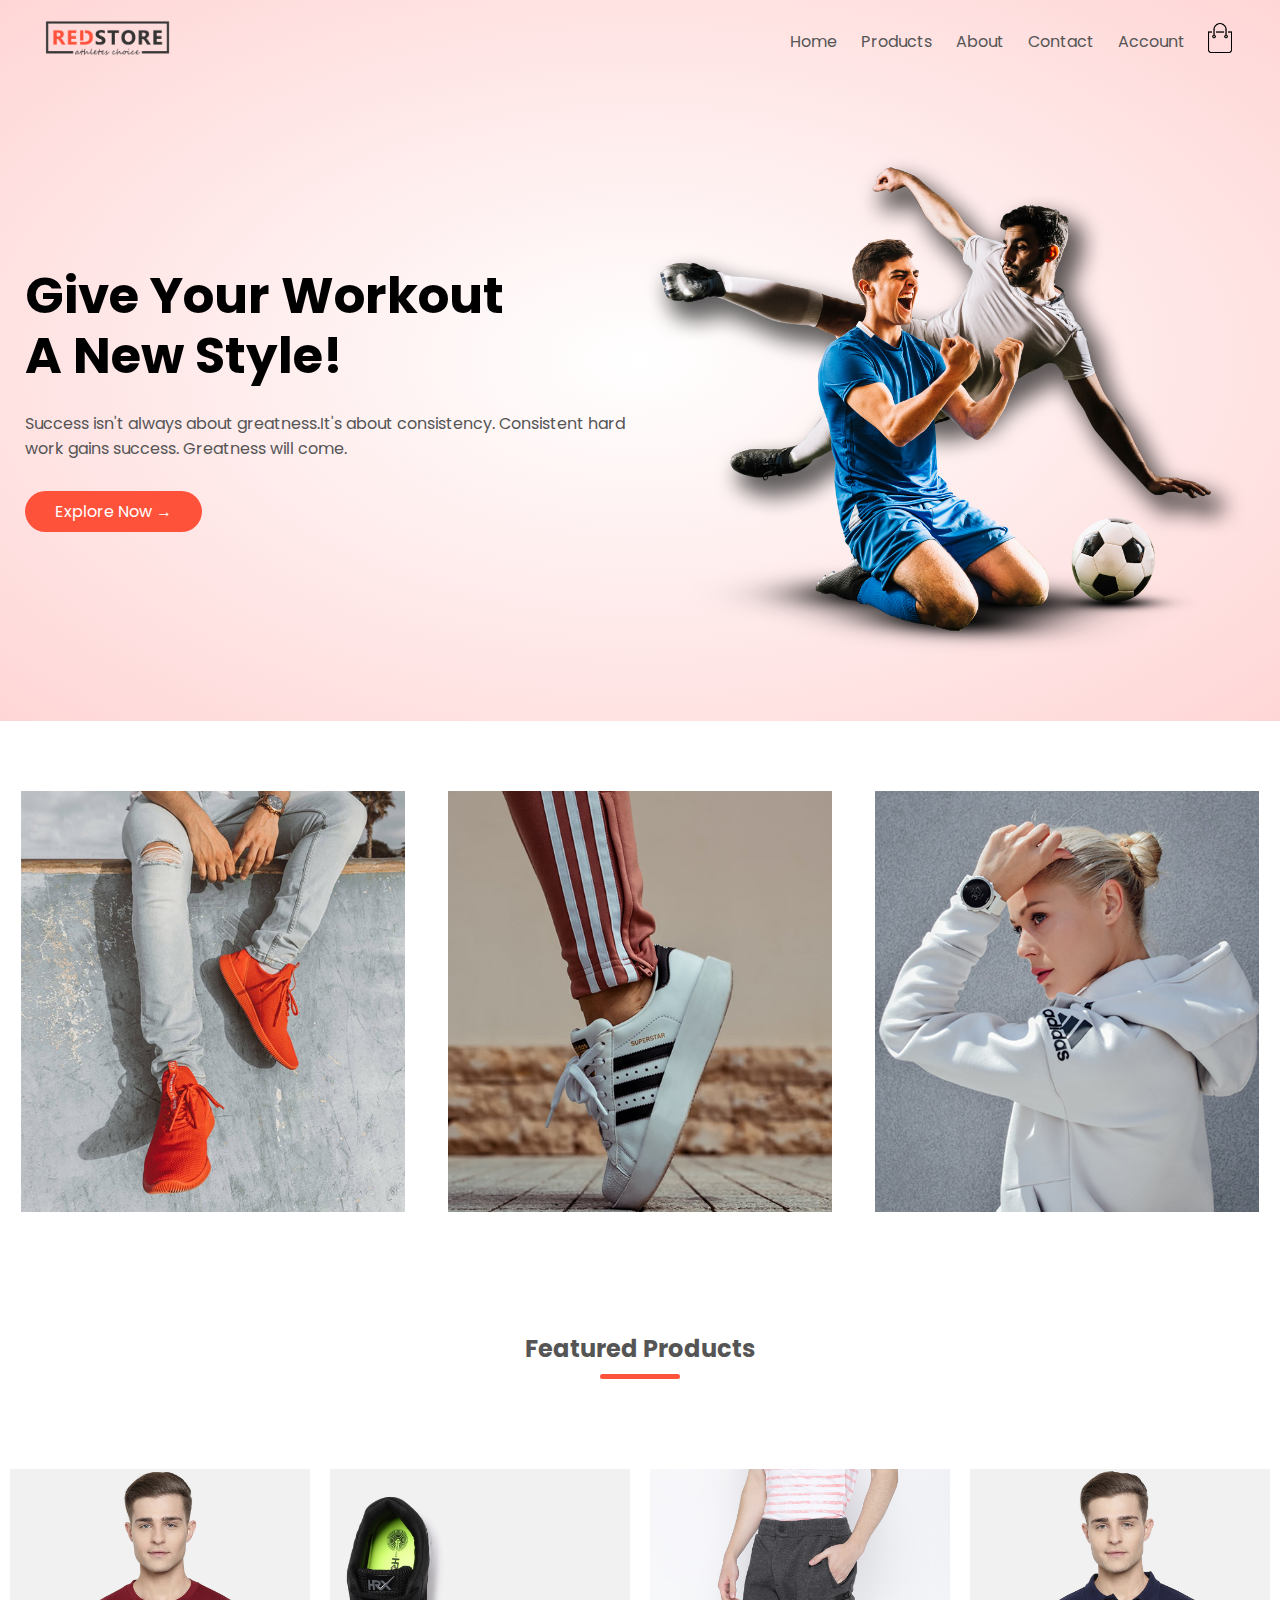
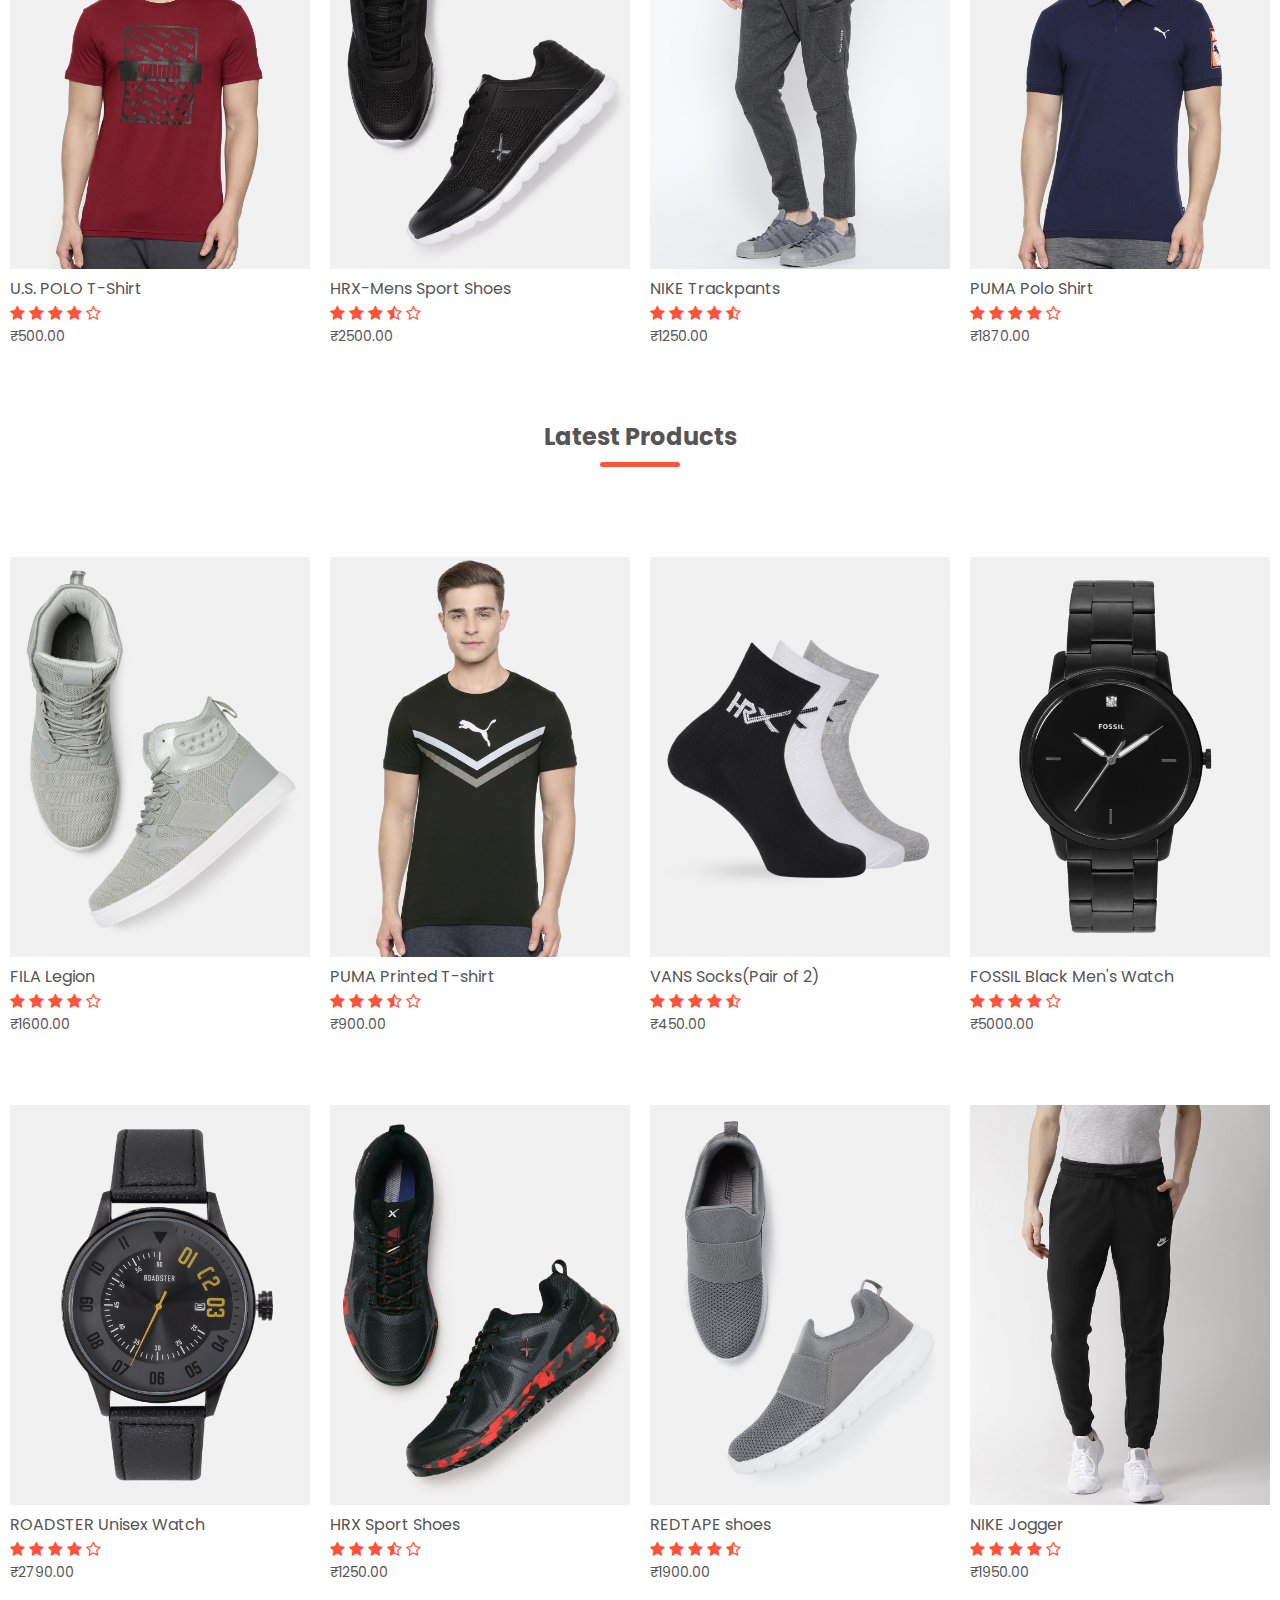
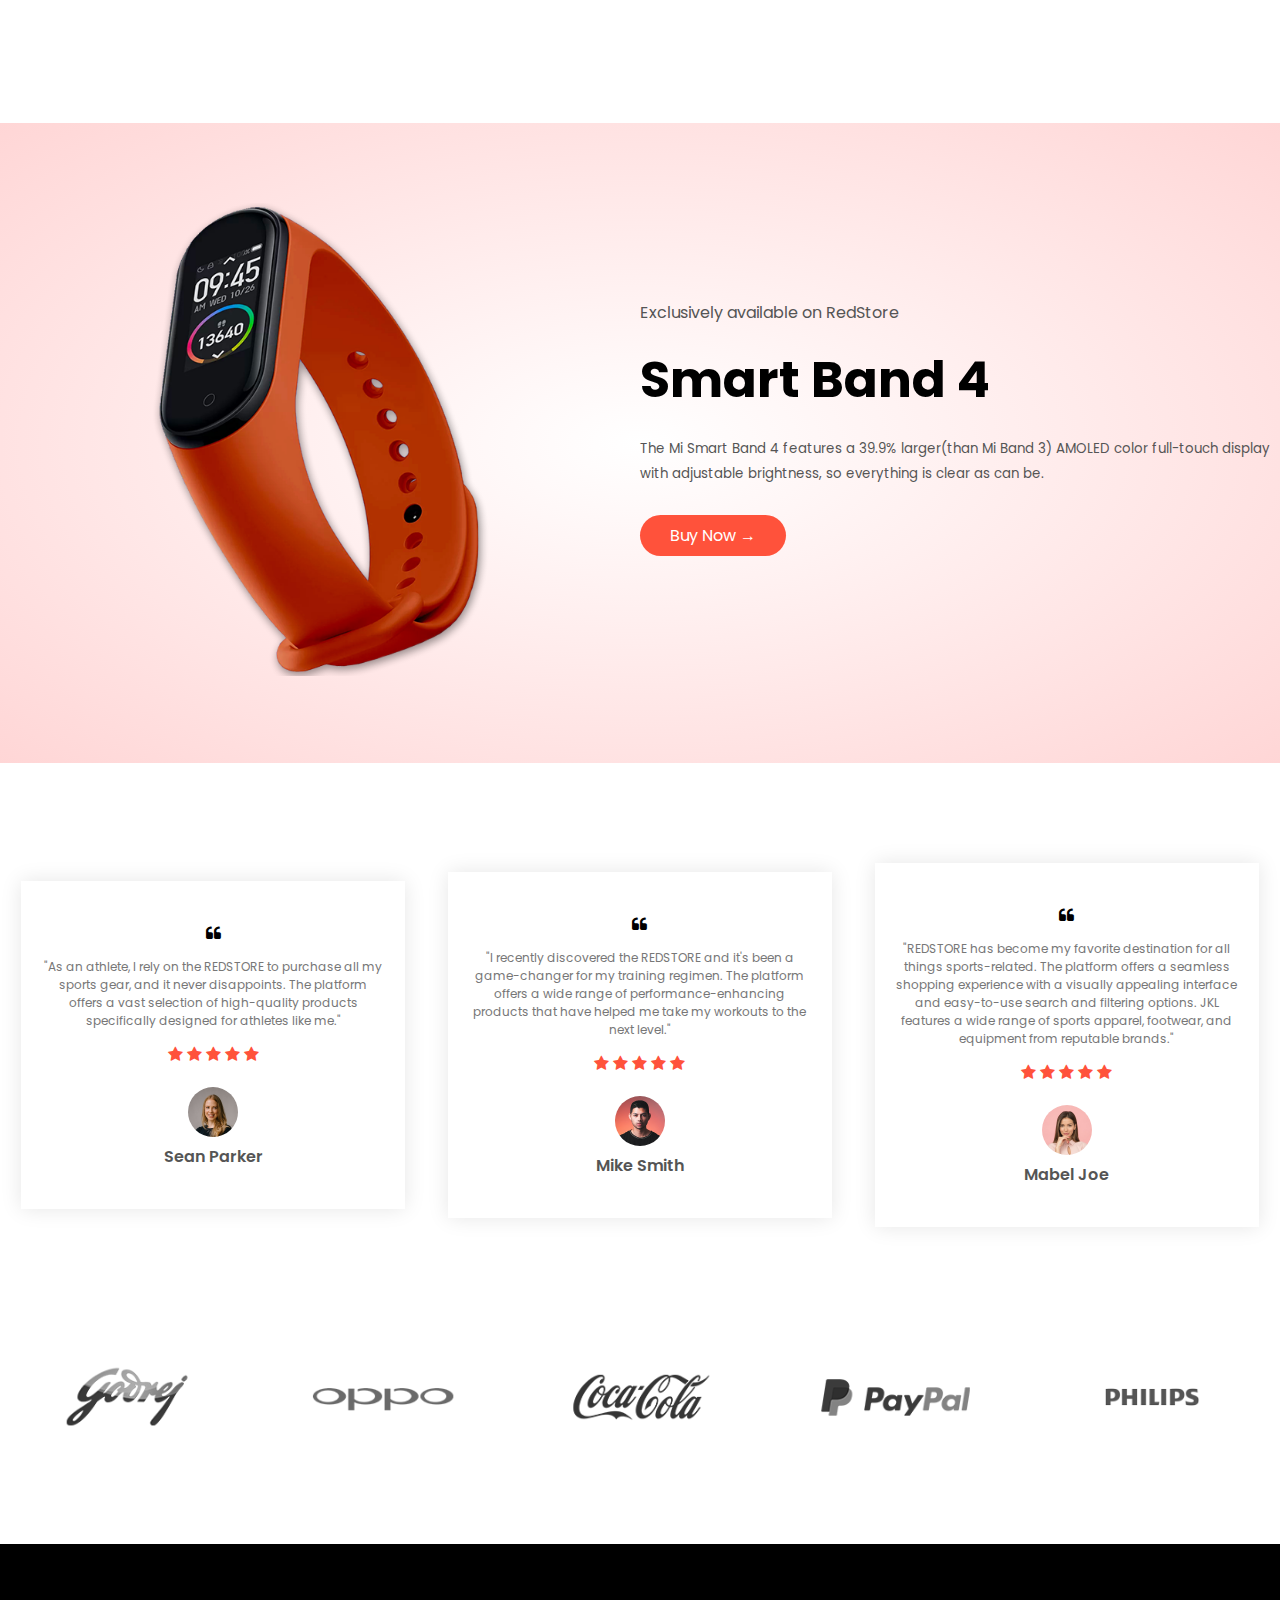
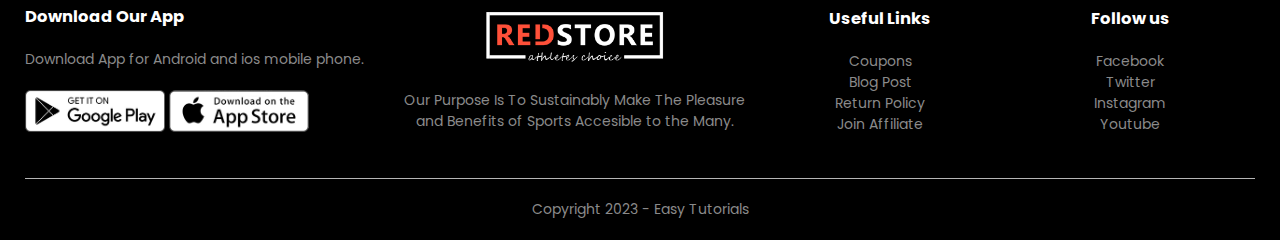
<file: Redstore/index.html>
<!DOCTYPE html>
<html lang="en">
<head>
    <meta charset="UTF-8">
    <meta name="viewport" content="width=device-width, initial-scale=1.0">
    <title>RedStore | Ecommerce Website Design</title>
    <link rel="stylesheet" href="styles.css">
    <link href="https://fonts.googleapis.com/css2?family=Poppins:wght@300;400;500;600;700&display=swap" rel="stylesheet">
    <link rel="stylesheet" href="https://stackpath.bootstrapcdn.com/font-awesome/4.7.0/css/font-awesome.min.css">
</head>
<body>
<div class="header">
    <div class="container">
        <div class="navbar">
            <div class="logo">
                <a href="index.html"><img src="images/logo.png" width="125px"></a>
            </div>
            <nav>
                <ul id="MenuItems">
                    <li><a href="index.html">Home</a></li>
                    <li><a href="products.html">Products</a></li>
                    <li><a href="">About</a></li>
                    <li><a href="">Contact</a></li>
                    <li><a href="account.html">Account</a></li>
                </ul>
            </nav>
            <a href="cart.html"><img src="images/cart.png" width="30px" height="30px"></a>
            <img src="images/menu.png" class="menu-icon" onclick="menutoggle()">
        </div>
        <div class="row">
            <div class="col-2">
                <h1>Give Your Workout <br> A New Style!</h1>
                <p>Success isn't always about greatness.It's about consistency. Consistent hard work gains success.
                Greatness will come.</p>
                <a href="" class="btn">Explore Now &#8594;</a>
            </div>
            <div class="col-2">
                <img src="images/image1.png">
            </div>
        </div>
    </div>
</div>

<div class="categories">
    <div class="small-container">
        <div class="row">
            <div class="col-3">
                <img src="images/category-1.jpg">
            </div>
            <div class="col-3">
                <img src="images/category-2.jpg">
            </div>
            <div class="col-3">
                <img src="images/category-3.jpg">
            </div>
        </div>
    </div>
</div>


<div class="small-container">
    <h2 class="title">Featured Products</h2>
    <div class="row">
        <div class="col-4">
            <a href="product-details.html"><img src="images/product-1.jpg"></a>
            <a href="product-details.html"><h4>U.S. POLO T-Shirt</h4></a>
            <div class="rating">
                <i class="fa fa-star"></i>
                <i class="fa fa-star"></i>
                <i class="fa fa-star"></i>
                <i class="fa fa-star"></i>
                <i class="fa fa-star-o"></i>
            </div>
            <p>₹500.00</p>
        </div>
        <div class="col-4">
            <img src="images/product-2.jpg">
            <h4>HRX-Mens Sport Shoes</h4>
            <div class="rating">
                <i class="fa fa-star"></i>
                <i class="fa fa-star"></i>
                <i class="fa fa-star"></i>
                <i class="fa fa-star-half-o"></i>
                <i class="fa fa-star-o"></i>
            </div>
            <p>₹2500.00</p>
        </div>
        <div class="col-4">
            <img src="images/product-3.jpg">
            <h4>NIKE Trackpants</h4>
            <div class="rating">
                <i class="fa fa-star"></i>
                <i class="fa fa-star"></i>
                <i class="fa fa-star"></i>
                <i class="fa fa-star"></i>
                <i class="fa fa-star-half-o"></i>
            </div>
            <p>₹1250.00</p>
        </div>
        <div class="col-4">
            <img src="images/product-4.jpg">
            <h4>PUMA Polo Shirt</h4>
            <div class="rating">
                <i class="fa fa-star"></i>
                <i class="fa fa-star"></i>
                <i class="fa fa-star"></i>
                <i class="fa fa-star"></i>
                <i class="fa fa-star-o"></i>
            </div>
            <p>₹1870.00</p>
        </div>
    </div>
    <h2 class="title">Latest Products</h2>
    <div class="row">
        <div class="col-4">
            <img src="images/product-5.jpg">
            <h4>FILA Legion</h4>
            <div class="rating">
                <i class="fa fa-star"></i>
                <i class="fa fa-star"></i>
                <i class="fa fa-star"></i>
                <i class="fa fa-star"></i>
                <i class="fa fa-star-o"></i>
            </div>
            <p>₹1600.00</p>
        </div>
        <div class="col-4">
            <img src="images/product-6.jpg">
            <h4>PUMA Printed T-shirt</h4>
            <div class="rating">
                <i class="fa fa-star"></i>
                <i class="fa fa-star"></i>
                <i class="fa fa-star"></i>
                <i class="fa fa-star-half-o"></i>
                <i class="fa fa-star-o"></i>
            </div>
            <p>₹900.00</p>
        </div>
        <div class="col-4">
            <img src="images/product-7.jpg">
            <h4>VANS Socks(Pair of 2)</h4>
            <div class="rating">
                <i class="fa fa-star"></i>
                <i class="fa fa-star"></i>
                <i class="fa fa-star"></i>
                <i class="fa fa-star"></i>
                <i class="fa fa-star-half-o"></i>
            </div>
            <p>₹450.00</p>
        </div>
        <div class="col-4">
            <img src="images/product-8.jpg">
            <h4>FOSSIL Black Men's Watch</h4>
            <div class="rating">
                <i class="fa fa-star"></i>
                <i class="fa fa-star"></i>
                <i class="fa fa-star"></i>
                <i class="fa fa-star"></i>
                <i class="fa fa-star-o"></i>
            </div>
            <p>₹5000.00</p>
        </div>
    </div>
    <div class="row">
        <div class="col-4">
            <img src="images/product-9.jpg">
            <h4>ROADSTER Unisex Watch</h4>
            <div class="rating">
                <i class="fa fa-star"></i>
                <i class="fa fa-star"></i>
                <i class="fa fa-star"></i>
                <i class="fa fa-star"></i>
                <i class="fa fa-star-o"></i>
            </div>
            <p>₹2790.00</p>
        </div>
        <div class="col-4">
            <img src="images/product-10.jpg">
            <h4>HRX Sport Shoes</h4>
            <div class="rating">
                <i class="fa fa-star"></i>
                <i class="fa fa-star"></i>
                <i class="fa fa-star"></i>
                <i class="fa fa-star-half-o"></i>
                <i class="fa fa-star-o"></i>
            </div>
            <p>₹1250.00</p>
        </div>
        <div class="col-4">
            <img src="images/product-11.jpg">
            <h4>REDTAPE shoes</h4>
            <div class="rating">
                <i class="fa fa-star"></i>
                <i class="fa fa-star"></i>
                <i class="fa fa-star"></i>
                <i class="fa fa-star"></i>
                <i class="fa fa-star-half-o"></i>
            </div>
            <p>₹1900.00</p>
        </div>
        <div class="col-4">
            <img src="images/product-12.jpg">
            <h4>NIKE Jogger</h4>
            <div class="rating">
                <i class="fa fa-star"></i>
                <i class="fa fa-star"></i>
                <i class="fa fa-star"></i>
                <i class="fa fa-star"></i>
                <i class="fa fa-star-o"></i>
            </div>
            <p>₹1950.00</p>
        </div>
    </div>
</div>

<div class="offer">
    <div class="small-container">
        <div class="row">
            <div class="col-2">
                <img src="images/exclusive.png" class="offer-img">
            </div>
            <div class="col-2">
                <p>Exclusively available on RedStore</p>
                <h1> Smart Band 4 </h1>
                <small>The Mi Smart Band 4 features a 39.9% larger(than Mi Band 3) AMOLED color full-touch display 
                with adjustable brightness, so everything is clear as can be.<br></small>
                <a href=" "class="btn"> Buy Now &#8594; </a>
            </div>
        </div>
    </div>
</div>

<div class="testimonial">
    <div class="small-container">
        <div class="row">
            <div class="col-3">
                <i class="fa fa-quote-left"></i>
                <p>"As an athlete, I rely on the REDSTORE to purchase all my sports gear, and it never disappoints.
                    The platform offers a vast selection of high-quality products specifically designed for athletes like me."</p>
                    <div class="rating">
                        <i class="fa fa-star"></i>
                        <i class="fa fa-star"></i>
                        <i class="fa fa-star"></i>
                        <i class="fa fa-star"></i>
                        <i class="fa fa-star"></i>
                    </div>
                    <img src="images/user-1.png">
                    <h3>Sean Parker</h3>
            </div>
            <div class="col-3">
                <i class="fa fa-quote-left"></i>
                <p>"I recently discovered the REDSTORE and it's been a game-changer for my training regimen.
                     The platform offers a wide range of performance-enhancing products that have helped me 
                     take my workouts to the next level."</p>
                    <div class="rating">
                        <i class="fa fa-star"></i>
                        <i class="fa fa-star"></i>
                        <i class="fa fa-star"></i>
                        <i class="fa fa-star"></i>
                        <i class="fa fa-star"></i>
                    </div>
                    <img src="images/user-2.png">
                    <h3>Mike Smith</h3>
            </div>
            <div class="col-3">
                <i class="fa fa-quote-left"></i>
                <p>"REDSTORE has become my favorite destination for all things sports-related.
                     The platform offers a seamless shopping experience with a visually appealing interface 
                     and easy-to-use search and filtering options. JKL features a wide range of sports apparel,
                      footwear, and equipment from reputable brands."</p>
                    <div class="rating">
                        <i class="fa fa-star"></i>
                        <i class="fa fa-star"></i>
                        <i class="fa fa-star"></i>
                        <i class="fa fa-star"></i>
                        <i class="fa fa-star"></i>
                    </div>
                    <img src="images/user-3.png">
                    <h3>Mabel Joe</h3>
            </div>
        </div>
    </div>
</div>


<div class="brands">
    <div class="small-container">
        <div class="row">
            <div class="col-5">
                <img src="images/logo-godrej.png">
            </div>
            <div class="col-5">
                <img src="images/logo-oppo.png">
            </div>
            <div class="col-5">
                <img src="images/logo-coca-cola.png">
            </div>
            <div class="col-5">
                <img src="images/logo-paypal.png">
            </div>
            <div class="col-5">
                <img src="images/logo-philips.png">
            </div>
        </div>
    </div>
</div>

<div class="footer">
    <div class="container">
        <div class="row">
            <div class="footer-col-1">
                <h3>Download Our App</h3>
                <p>Download App for Android and ios mobile phone.</p>
                <div class="app-logo">
                    <img src="images/play-store.png">
                    <img src="images/app-store.png">
                </div>
            </div>
            <div class="footer-col-2">
                <img src="images/logo-white.png">
                <p>Our Purpose Is To Sustainably Make The Pleasure and Benefits of Sports Accesible to the Many. </p>
            </div>
            <div class="footer-col-3">
                <h3>Useful Links</h3>
                <ul>
                    <li>Coupons</li>
                    <li>Blog Post</li>
                    <li>Return Policy</li>
                    <li>Join Affiliate</li>
                </ul>
            </div>
            <div class="footer-col-4">
                <h3>Follow us</h3>
                <ul>
                    <li>Facebook</li>
                    <li>Twitter</li>
                    <li>Instagram</li>
                    <li>Youtube</li>
                </ul>
            </div>
        </div>
        <hr>
        <p class="copyright">Copyright 2023 - Easy Tutorials</p>
    </div>
</div>

<script>
    var MenuItems=document.getElementById("MenuItems");

    MenuItems.style.maxHeight="0px";

    function menutoggle(){
        if(MenuItems.style.maxHeight="0px"){
            MenuItems.style.maxHeight="200px";
        }
        else{
            MenuItems.style.maxHeight="0px";
        }
    }
</script>

    
</body>
</html>
</file>
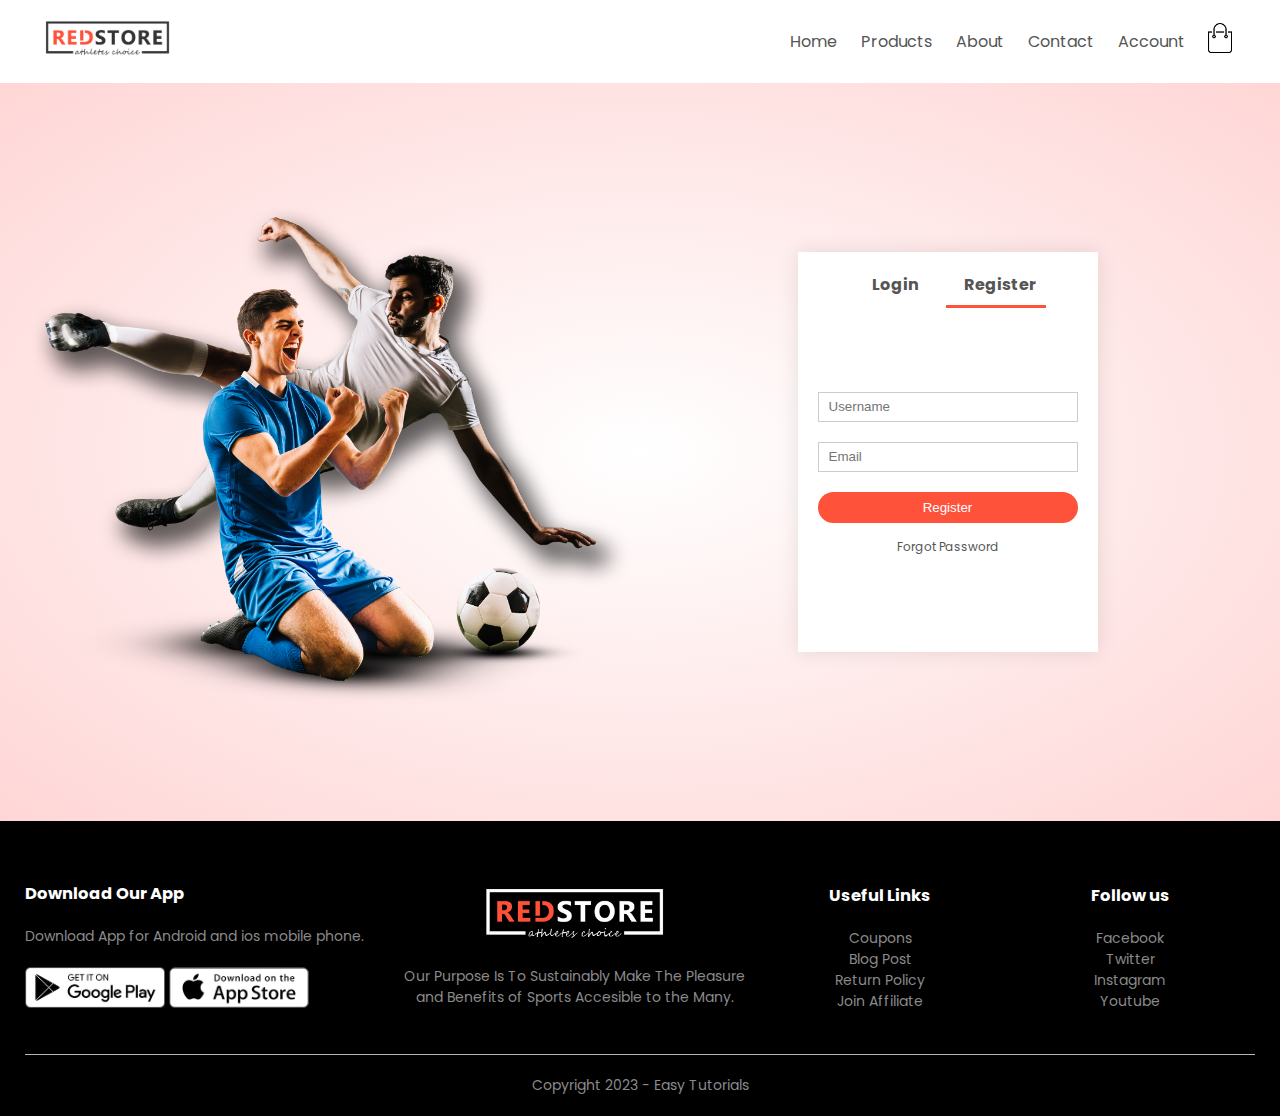
<file: Redstore/account.html>
<!DOCTYPE html>
<html lang="en">
<head>
    <meta charset="UTF-8">
    <meta name="viewport" content="width=device-width, initial-scale=1.0">
    <title>All Products - RedStore</title>
    <link rel="stylesheet" href="styles.css">
    <link href="https://fonts.googleapis.com/css2?family=Poppins:wght@300;400;500;600;700&display=swap" rel="stylesheet">
    <link rel="stylesheet" href="https://stackpath.bootstrapcdn.com/font-awesome/4.7.0/css/font-awesome.min.css">
</head>
<body>
    <div class="container">
        <div class="navbar">
            <div class="logo">
                <img src="images/logo.png" width="125px">
            </div>
            <nav>
                <ul id="MenuItems">
                    <li><a href="index.html">Home</a></li>
                    <li><a href="products.html">Products</a></li>
                    <li><a href="">About</a></li>
                    <li><a href="">Contact</a></li>
                    <li><a href="account.html">Account</a></li>
                </ul>
            </nav>
            <a href="cart.html"><img src="images/cart.png" width="30px" height="30px"></a>
            <img src="images/menu.png" class="menu-icon" onclick="menutoggle()">
        </div>
    </div>
<div class="account-page">
    <div class="container">
        <div class="row">
            <div class="col-2">
                <img src="images/image1.png" width="100%">
            </div>
            <div class="col-2">
                <div class="form-container">
                    <div class="form-btn">
                        <span onclick="login()">Login</span>
                        <span onclick="register()">Register</span>
                        <hr id="Indicator">
                    </div>
                    <form id="Loginform">
                        <input type="text" placeholder="Username">
                        <input type="password" placeholder="Password">
                        <button type="submit" class="btn">Login</button>
                        <a href="">Forgot Password</a>
                    </form>
                    <form id="Regform">
                        <input type="text" placeholder="Username">
                        <input type="email" placeholder="Email">
                        <button type="submit" class="btn">Register</button>
                        <a href="">Forgot Password</a>
                    </form>
                </div>
            </div>
        </div>
    </div>
</div>

<div class="footer">
    <div class="container">
        <div class="row">
            <div class="footer-col-1">
                <h3>Download Our App</h3>
                <p>Download App for Android and ios mobile phone.</p>
                <div class="app-logo">
                    <img src="images/play-store.png">
                    <img src="images/app-store.png">
                </div>
            </div>
            <div class="footer-col-2">
                <img src="images/logo-white.png">
                <p>Our Purpose Is To Sustainably Make The Pleasure and Benefits of Sports Accesible to the Many. </p>
            </div>
            <div class="footer-col-3">
                <h3>Useful Links</h3>
                <ul>
                    <li>Coupons</li>
                    <li>Blog Post</li>
                    <li>Return Policy</li>
                    <li>Join Affiliate</li>
                </ul>
            </div>
            <div class="footer-col-4">
                <h3>Follow us</h3>
                <ul>
                    <li>Facebook</li>
                    <li>Twitter</li>
                    <li>Instagram</li>
                    <li>Youtube</li>
                </ul>
            </div>
        </div>
        <hr>
        <p class="copyright">Copyright 2023 - Easy Tutorials</p>
    </div>
</div>

<script>
    var MenuItems=document.getElementById("MenuItems");

    MenuItems.style.maxHeight="0px";

    function menutoggle(){
        if(MenuItems.style.maxHeight="0px"){
            MenuItems.style.maxHeight="200px";
        }
        else{
            MenuItems.style.maxHeight="0px";
        }
    }
</script>

<script>
    var Loginform=document.getElementById("Loginform");
    var Regform=document.getElementById("Regform");
    var Indicator=document.getElementById("Indicator");

    function register(){
        Regform.style.transform="translateX(0px)";
        Loginform.style.transform="translateX(0px)";
        Indicator.style.transform="translateX(100px)";
    }

    function login(){
        Regform.style.transform="translateX(300px)";
        Loginform.style.transform="translateX(300px)";
        Indicator.style.transform="translateX(0px)";
    }
</script>

    
</body>
</html>
</file>
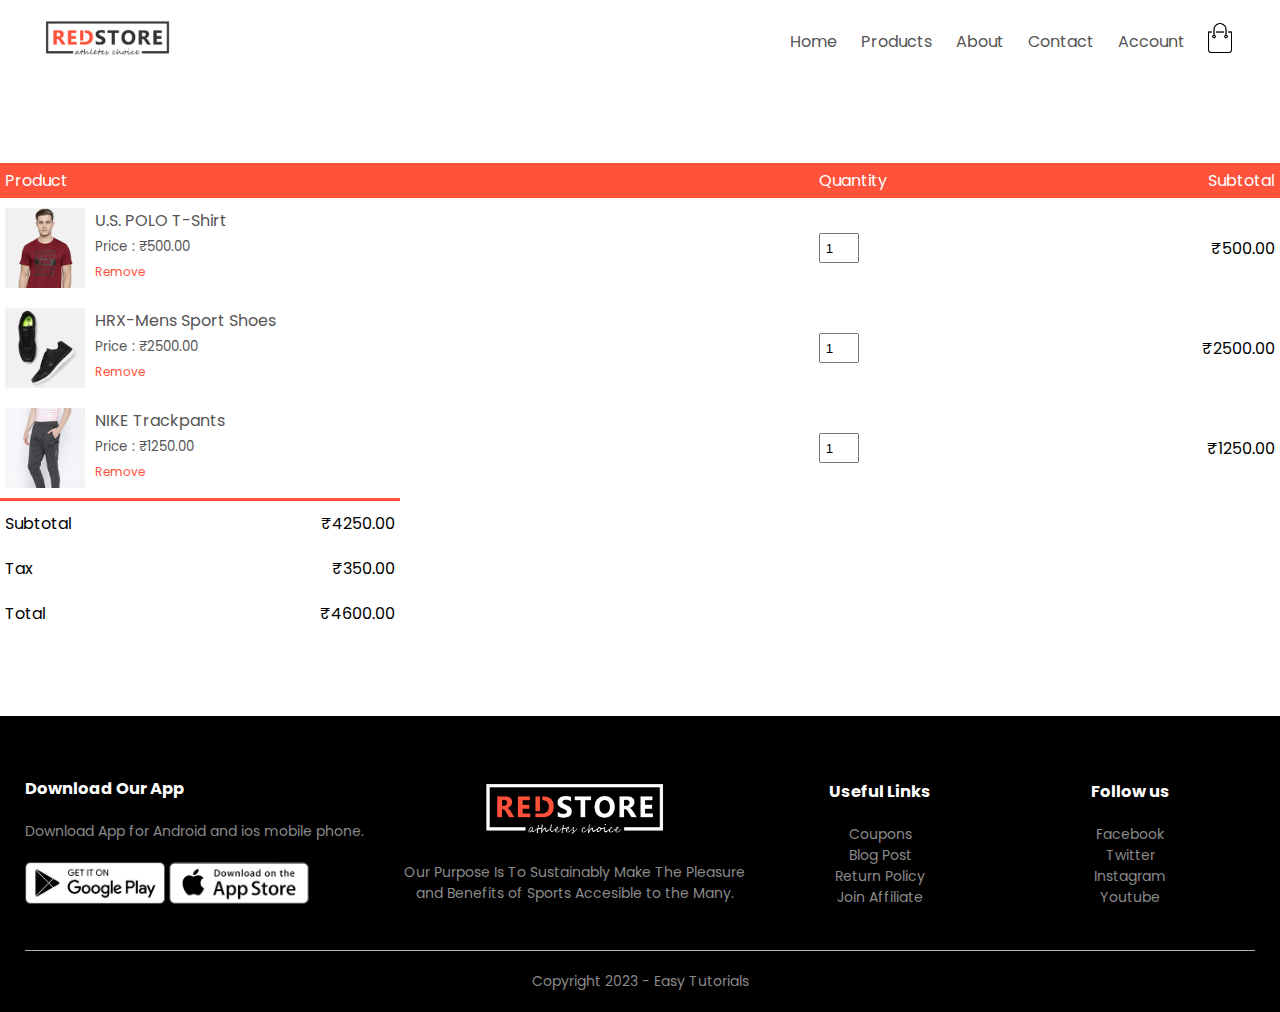
<file: Redstore/cart.html>
<!DOCTYPE html>
<html lang="en">
<head>
    <meta charset="UTF-8">
    <meta name="viewport" content="width=device-width, initial-scale=1.0">
    <title>All Products - RedStore</title>
    <link rel="stylesheet" href="styles.css">
    <link href="https://fonts.googleapis.com/css2?family=Poppins:wght@300;400;500;600;700&display=swap" rel="stylesheet">
    <link rel="stylesheet" href="https://stackpath.bootstrapcdn.com/font-awesome/4.7.0/css/font-awesome.min.css">
</head>
<body>
    <div class="container">
        <div class="navbar">
            <div class="logo">
                <img src="images/logo.png" width="125px">
            </div>
            <nav>
                <ul id="MenuItems">
                    <li><a href="index.html">Home</a></li>
                    <li><a href="products.html">Products</a></li>
                    <li><a href="">About</a></li>
                    <li><a href="">Contact</a></li>
                    <li><a href="account.html">Account</a></li>
                </ul>
            </nav>
            <a href="cart.html"><img src="images/cart.png" width="30px" height="30px"></a>
            <img src="images/menu.png" class="menu-icon" onclick="menutoggle()">
        </div>
    </div>

    <div class="small-container cart-page">
        <table>
            <tr>
                <th>Product</th>
                <th>Quantity</th>
                <th>Subtotal</th>
            </tr>
            <tr>
                <td>
                    <div class="cart-info">
                        <img src="images/buy-1.jpg">
                        <div>
                            <p>U.S. POLO T-Shirt</p>
                            <small>Price : ₹500.00</small>
                            <br>
                            <a href="">Remove</a>
                        </div>
                    </div>
                </td>
                <td><input type="number" value="1"></td>
                <td>₹500.00</td>
            </tr>
            <tr>
                <td>
                    <div class="cart-info">
                        <img src="images/buy-2.jpg">
                        <div>
                            <p>HRX-Mens Sport Shoes</p>
                            <small>Price : ₹2500.00</small>
                            <br>
                            <a href="">Remove</a>
                        </div>
                    </div>
                </td>
                <td><input type="number" value="1"></td>
                <td>₹2500.00</td>
            </tr>
            <tr>
                <td>
                    <div class="cart-info">
                        <img src="images/buy-3.jpg">
                        <div>
                            <p>NIKE Trackpants</p>
                            <small>Price : ₹1250.00</small>
                            <br>
                            <a href="">Remove</a>
                        </div>
                    </div>
                </td>
                <td><input type="number" value="1"></td>
                <td>₹1250.00</td>
            </tr>
        </table>

        <div class="total-price">
            <table>
                <tr>
                    <td>Subtotal</td>
                    <td>₹4250.00</td>
                </tr>
                <tr>
                    <td>Tax</td>
                    <td>₹350.00</td>
                </tr>
                <tr>
                    <td>Total</td>
                    <td>₹4600.00</td>
                </tr>
            </table>
        </div>
    </div>

<div class="footer">
    <div class="container">
        <div class="row">
            <div class="footer-col-1">
                <h3>Download Our App</h3>
                <p>Download App for Android and ios mobile phone.</p>
                <div class="app-logo">
                    <img src="images/play-store.png">
                    <img src="images/app-store.png">
                </div>
            </div>
            <div class="footer-col-2">
                <img src="images/logo-white.png">
                <p>Our Purpose Is To Sustainably Make The Pleasure and Benefits of Sports Accesible to the Many. </p>
            </div>
            <div class="footer-col-3">
                <h3>Useful Links</h3>
                <ul>
                    <li>Coupons</li>
                    <li>Blog Post</li>
                    <li>Return Policy</li>
                    <li>Join Affiliate</li>
                </ul>
            </div>
            <div class="footer-col-4">
                <h3>Follow us</h3>
                <ul>
                    <li>Facebook</li>
                    <li>Twitter</li>
                    <li>Instagram</li>
                    <li>Youtube</li>
                </ul>
            </div>
        </div>
        <hr>
        <p class="copyright">Copyright 2023 - Easy Tutorials</p>
    </div>
</div>

<script>
    var MenuItems=document.getElementById("MenuItems");

    MenuItems.style.maxHeight="0px";

    function menutoggle(){
        if(MenuItems.style.maxHeight="0px"){
            MenuItems.style.maxHeight="200px";
        }
        else{
            MenuItems.style.maxHeight="0px";
        }
    }
</script>


    
</body>
</html>
</file>
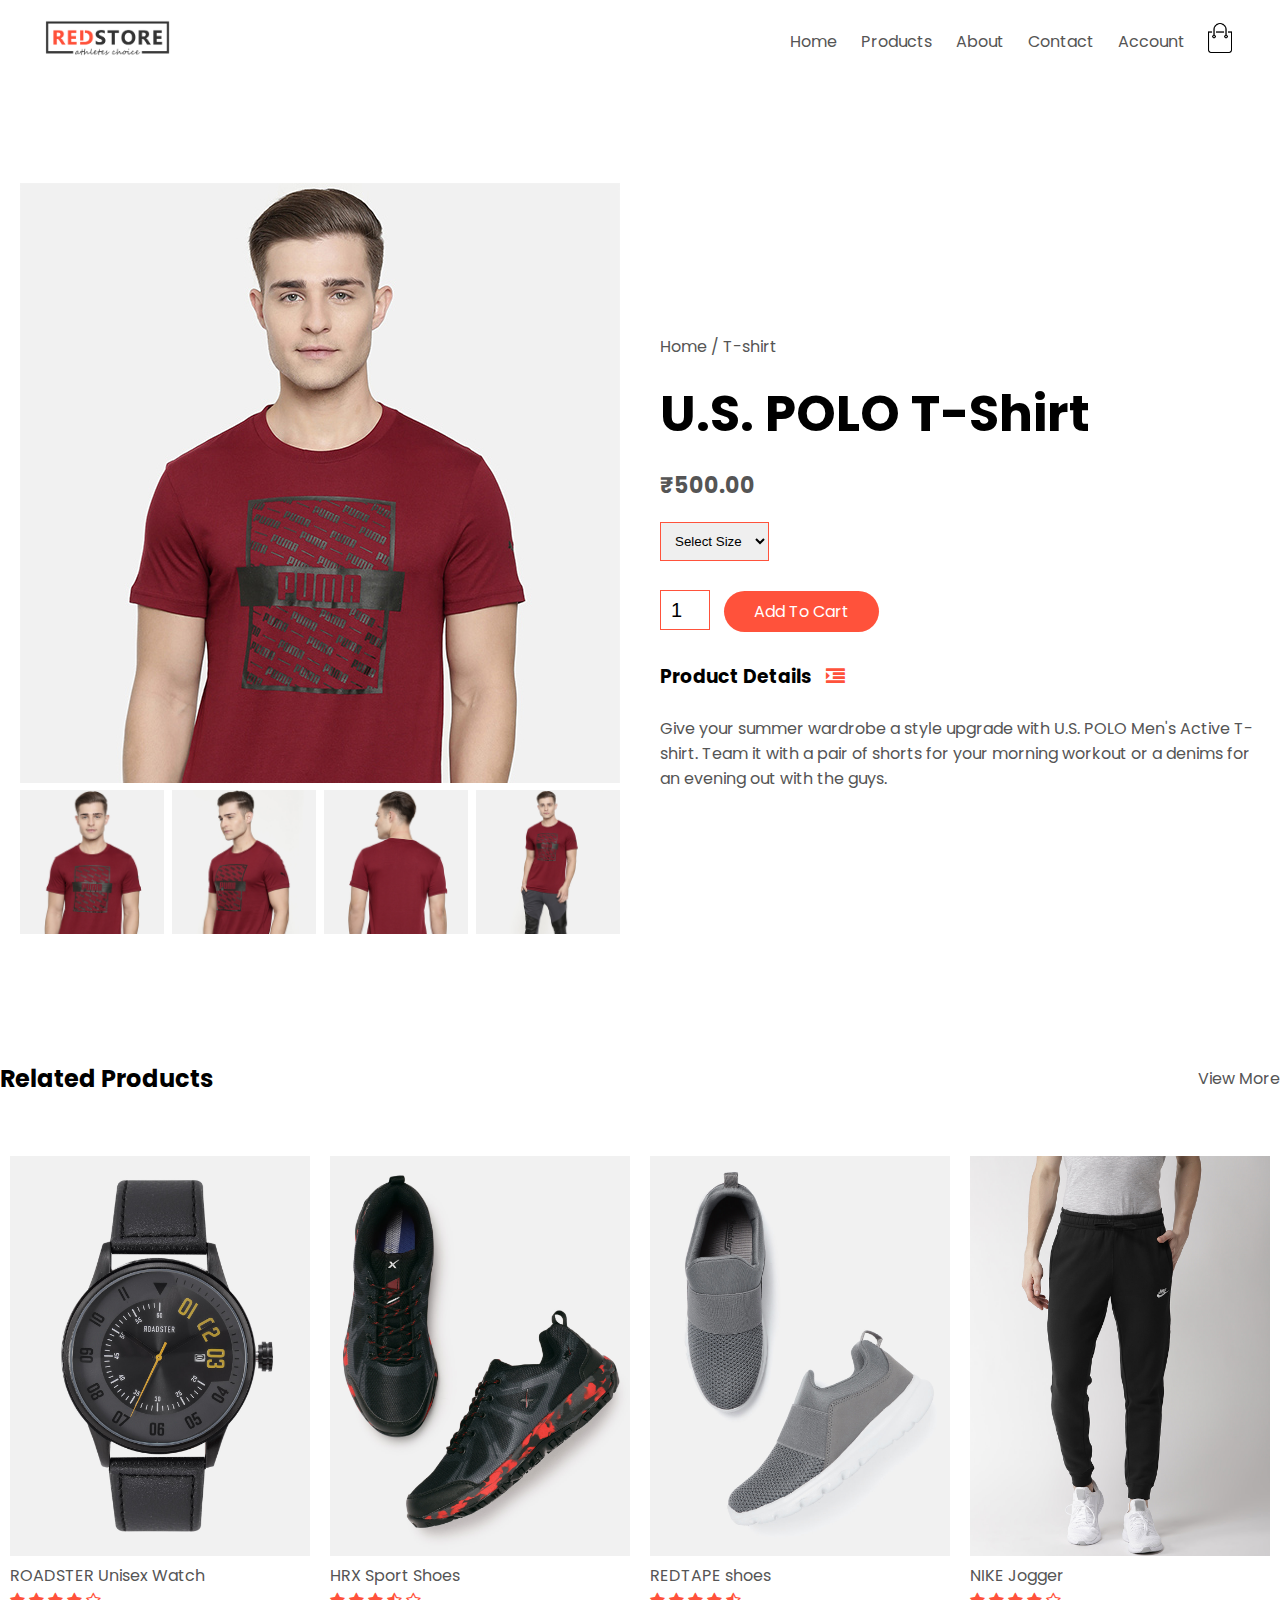
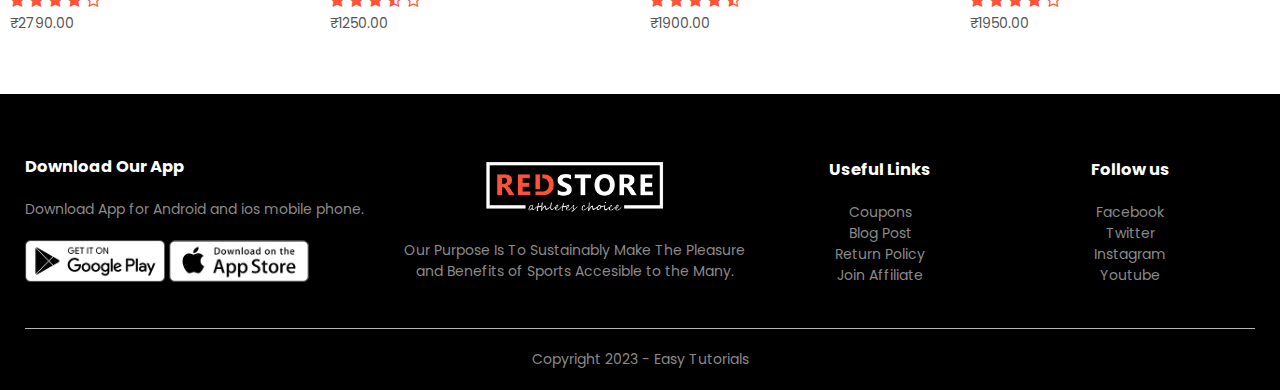
<file: Redstore/product-details.html>
<!DOCTYPE html>
<html lang="en">
<head>
    <meta charset="UTF-8">
    <meta name="viewport" content="width=device-width, initial-scale=1.0">
    <title>All Products - RedStore</title>
    <link rel="stylesheet" href="styles.css">
    <link href="https://fonts.googleapis.com/css2?family=Poppins:wght@300;400;500;600;700&display=swap" rel="stylesheet">
    <link rel="stylesheet" href="https://stackpath.bootstrapcdn.com/font-awesome/4.7.0/css/font-awesome.min.css">
</head>
<body>
    <div class="container">
        <div class="navbar">
            <div class="logo">
                <img src="images/logo.png" width="125px">
            </div>
            <nav>
                <ul id="MenuItems">
                    <li><a href="index.html">Home</a></li>
                    <li><a href="products.html">Products</a></li>
                    <li><a href="">About</a></li>
                    <li><a href="">Contact</a></li>
                    <li><a href="account.html">Account</a></li>
                </ul>
            </nav>
            <a href="cart.html"><img src="images/cart.png" width="30px" height="30px"></a>
            <img src="images/menu.png" class="menu-icon" onclick="menutoggle()">
        </div>
    </div>

    <div class="small-container single-product">
        <div class="row">
            <div class="col-2">
                <img src="images/gallery-1.jpg" width="100%" id="Productimg">
                <div class="small-img-row">
                    <div class="small-img-col">
                        <img src="images/gallery-1.jpg" width="100%" class="small-img">
                    </div>
                    <div class="small-img-col">
                        <img src="images/gallery-2.jpg" width="100%" class="small-img">
                    </div>
                    <div class="small-img-col">
                        <img src="images/gallery-3.jpg" width="100%" class="small-img">
                    </div>
                    <div class="small-img-col">
                        <img src="images/gallery-4.jpg" width="100%" class="small-img">
                    </div>
                </div>
            </div>
            <div class="col-2">
                <p>Home / T-shirt</p>
                <h1>U.S. POLO T-Shirt</h1>
                <h4>₹500.00</h4>
                <select>
                    <option>Select Size</option>
                    <option>XXL</option>
                    <option>XL</option>
                    <option>L</option>
                    <option>M</option>
                    <option>S</option>
                </select>
                <input type="number" value="1">
                <a href="" class="btn">Add To Cart</a>
                <h3>Product Details <i class="fa fa-indent"></i></h3>
                <br>
                <p>Give your summer wardrobe a style upgrade with U.S. POLO Men's Active T-shirt. Team it with a pair 
                    of shorts for your morning workout or a denims for an evening out with the guys.</p>
            </div>
        </div>
    </div>

    <div class="small-container">
        <div class="row row-2">
            <h2>Related Products</h2>
            <a href="products.html">View More</a>
        </div>
    </div>

<div class="small-container">
    <div class="row">
        <div class="col-4">
            <img src="images/product-9.jpg">
            <h4>ROADSTER Unisex Watch</h4>
            <div class="rating">
                <i class="fa fa-star"></i>
                <i class="fa fa-star"></i>
                <i class="fa fa-star"></i>
                <i class="fa fa-star"></i>
                <i class="fa fa-star-o"></i>
            </div>
            <p>₹2790.00</p>
        </div>
        <div class="col-4">
            <img src="images/product-10.jpg">
            <h4>HRX Sport Shoes</h4>
            <div class="rating">
                <i class="fa fa-star"></i>
                <i class="fa fa-star"></i>
                <i class="fa fa-star"></i>
                <i class="fa fa-star-half-o"></i>
                <i class="fa fa-star-o"></i>
            </div>
            <p>₹1250.00</p>
        </div>
        <div class="col-4">
            <img src="images/product-11.jpg">
            <h4>REDTAPE shoes</h4>
            <div class="rating">
                <i class="fa fa-star"></i>
                <i class="fa fa-star"></i>
                <i class="fa fa-star"></i>
                <i class="fa fa-star"></i>
                <i class="fa fa-star-half-o"></i>
            </div>
            <p>₹1900.00</p>
        </div>
        <div class="col-4">
            <img src="images/product-12.jpg">
            <h4>NIKE Jogger</h4>
            <div class="rating">
                <i class="fa fa-star"></i>
                <i class="fa fa-star"></i>
                <i class="fa fa-star"></i>
                <i class="fa fa-star"></i>
                <i class="fa fa-star-o"></i>
            </div>
            <p>₹1950.00</p>
        </div>
    </div>
</div>

<div class="footer">
    <div class="container">
        <div class="row">
            <div class="footer-col-1">
                <h3>Download Our App</h3>
                <p>Download App for Android and ios mobile phone.</p>
                <div class="app-logo">
                    <img src="images/play-store.png">
                    <img src="images/app-store.png">
                </div>
            </div>
            <div class="footer-col-2">
                <img src="images/logo-white.png">
                <p>Our Purpose Is To Sustainably Make The Pleasure and Benefits of Sports Accesible to the Many. </p>
            </div>
            <div class="footer-col-3">
                <h3>Useful Links</h3>
                <ul>
                    <li>Coupons</li>
                    <li>Blog Post</li>
                    <li>Return Policy</li>
                    <li>Join Affiliate</li>
                </ul>
            </div>
            <div class="footer-col-4">
                <h3>Follow us</h3>
                <ul>
                    <li>Facebook</li>
                    <li>Twitter</li>
                    <li>Instagram</li>
                    <li>Youtube</li>
                </ul>
            </div>
        </div>
        <hr>
        <p class="copyright">Copyright 2023 - Easy Tutorials</p>
    </div>
</div>

<script>
    var MenuItems=document.getElementById("MenuItems");

    MenuItems.style.maxHeight="0px";

    function menutoggle(){
        if(MenuItems.style.maxHeight="0px"){
            MenuItems.style.maxHeight="200px";
        }
        else{
            MenuItems.style.maxHeight="0px";
        }
    }
</script>

<script>
    var Productimg=document.getElementById("Productimg");
    var Smallimg=document.getElementsByClassName("small-img");

    Smallimg[0].onclick=function(){
        Productimg.src=Smallimg[0].src;
    }
    Smallimg[1].onclick=function(){
        Productimg.src=Smallimg[1].src;
    }
    Smallimg[2].onclick=function(){
        Productimg.src=Smallimg[2].src;
    }
    Smallimg[3].onclick=function(){
        Productimg.src=Smallimg[3].src;
    }
</script>

    
</body>
</html>
</file>
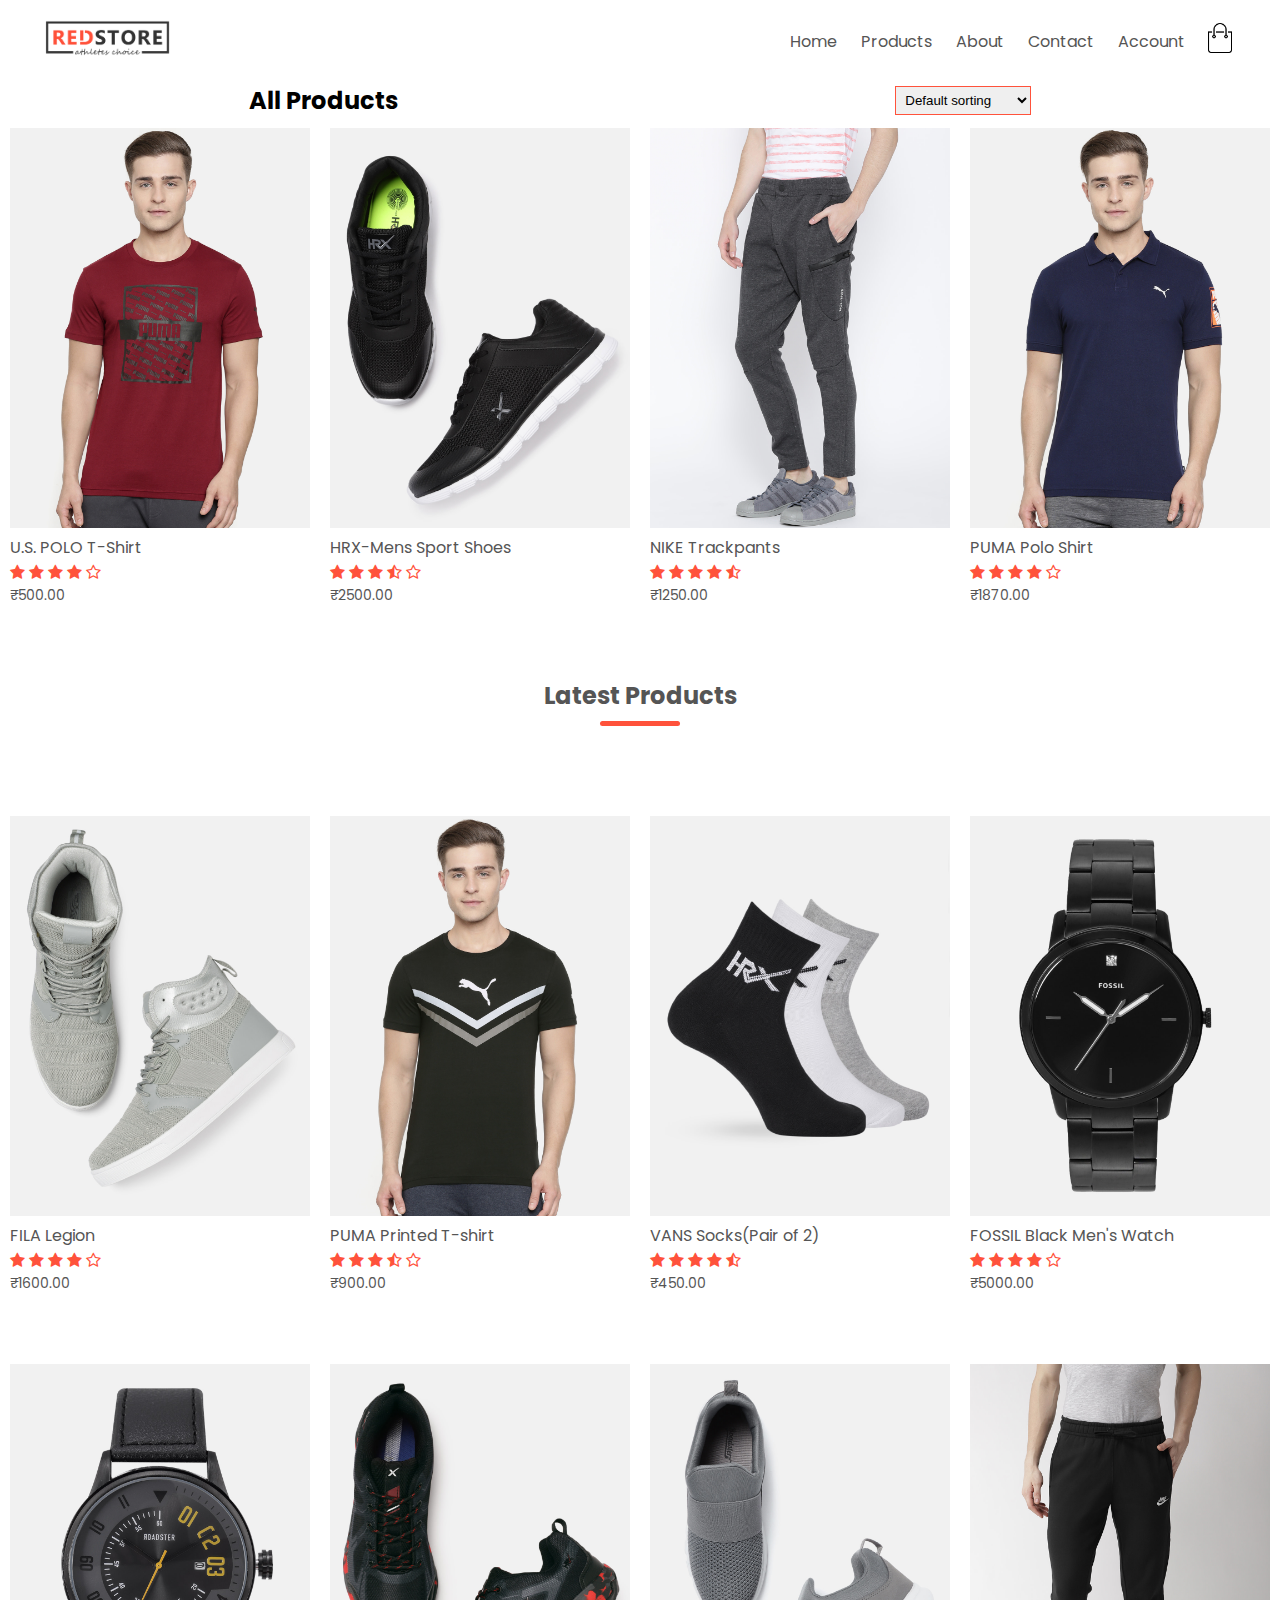
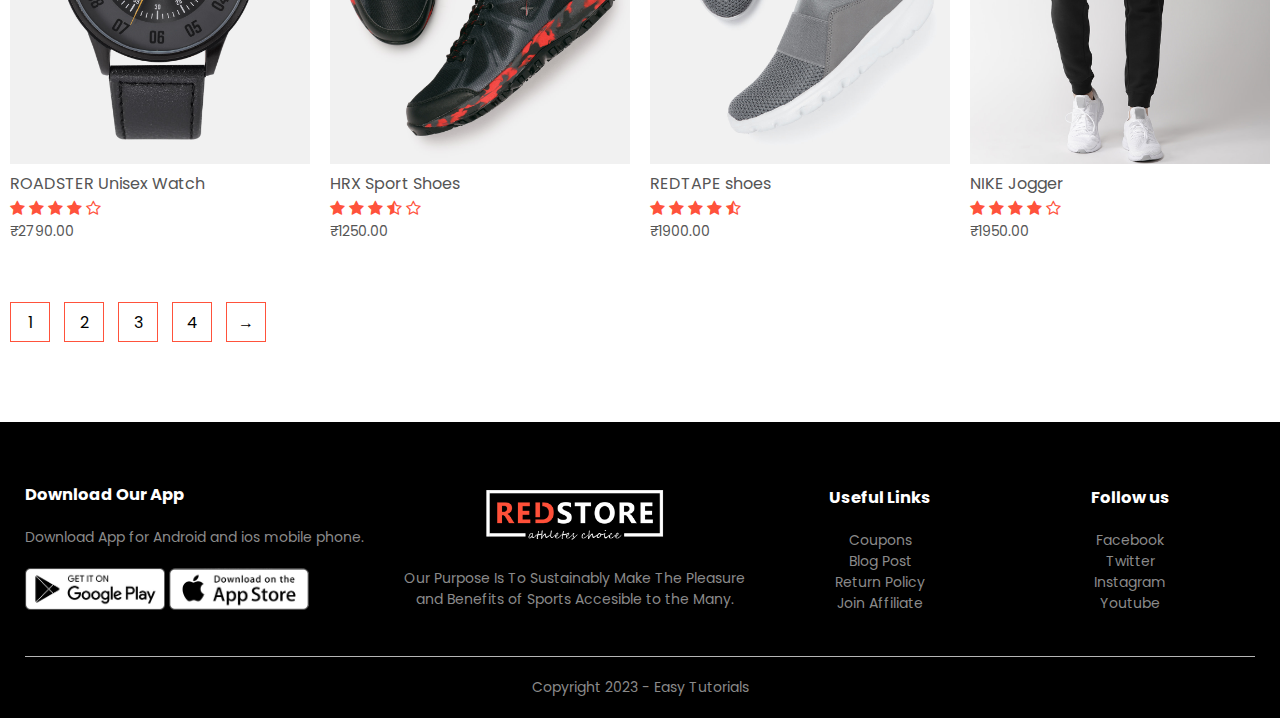
<file: Redstore/products.html>
<!DOCTYPE html>
<html lang="en">
<head>
    <meta charset="UTF-8">
    <meta name="viewport" content="width=device-width, initial-scale=1.0">
    <title>All Products - RedStore</title>
    <link rel="stylesheet" href="styles.css">
    <link href="https://fonts.googleapis.com/css2?family=Poppins:wght@300;400;500;600;700&display=swap" rel="stylesheet">
    <link rel="stylesheet" href="https://stackpath.bootstrapcdn.com/font-awesome/4.7.0/css/font-awesome.min.css">
</head>
<body>
    <div class="container">
        <div class="navbar">
            <div class="logo">
                <img src="images/logo.png" width="125px">
            </div>
            <nav>
                <ul id="MenuItems">
                    <li><a href="index.html">Home</a></li>
                    <li><a href="products.html">Products</a></li>
                    <li><a href="">About</a></li>
                    <li><a href="">Contact</a></li>
                    <li><a href="account.html">Account</a></li>
                </ul>
            </nav>
            <a href="cart.html"><img src="images/cart.png" width="30px" height="30px"></a>
            <img src="images/menu.png" class="menu-icon" onclick="menutoggle()">
        </div>
    </div>

<div class="small-container">
    <div class="row">
        <h2>All Products</h2>
        <select>
            <option>Default sorting</option>
            <option>Sort by price</option>
            <option>Sort by popularity</option>
            <option>Sort by rating</option>
            <option>Sort by sale</option>
        </select>
    </div>
    <div class="row">
        <div class="col-4">
            <a href="product-details.html"><img src="images/product-1.jpg"></a>
            <a href="product-details.html"><h4>U.S. POLO T-Shirt</h4></a>
            <div class="rating">
                <i class="fa fa-star"></i>
                <i class="fa fa-star"></i>
                <i class="fa fa-star"></i>
                <i class="fa fa-star"></i>
                <i class="fa fa-star-o"></i>
            </div>
            <p>₹500.00</p>
        </div>
        <div class="col-4">
            <img src="images/product-2.jpg">
            <h4>HRX-Mens Sport Shoes</h4>
            <div class="rating">
                <i class="fa fa-star"></i>
                <i class="fa fa-star"></i>
                <i class="fa fa-star"></i>
                <i class="fa fa-star-half-o"></i>
                <i class="fa fa-star-o"></i>
            </div>
            <p>₹2500.00</p>
        </div>
        <div class="col-4">
            <img src="images/product-3.jpg">
            <h4>NIKE Trackpants</h4>
            <div class="rating">
                <i class="fa fa-star"></i>
                <i class="fa fa-star"></i>
                <i class="fa fa-star"></i>
                <i class="fa fa-star"></i>
                <i class="fa fa-star-half-o"></i>
            </div>
            <p>₹1250.00</p>
        </div>
        <div class="col-4">
            <img src="images/product-4.jpg">
            <h4>PUMA Polo Shirt</h4>
            <div class="rating">
                <i class="fa fa-star"></i>
                <i class="fa fa-star"></i>
                <i class="fa fa-star"></i>
                <i class="fa fa-star"></i>
                <i class="fa fa-star-o"></i>
            </div>
            <p>₹1870.00</p>
        </div>
    </div>
    <h2 class="title">Latest Products</h2>
    <div class="row">
        <div class="col-4">
            <img src="images/product-5.jpg">
            <h4>FILA Legion</h4>
            <div class="rating">
                <i class="fa fa-star"></i>
                <i class="fa fa-star"></i>
                <i class="fa fa-star"></i>
                <i class="fa fa-star"></i>
                <i class="fa fa-star-o"></i>
            </div>
            <p>₹1600.00</p>
        </div>
        <div class="col-4">
            <img src="images/product-6.jpg">
            <h4>PUMA Printed T-shirt</h4>
            <div class="rating">
                <i class="fa fa-star"></i>
                <i class="fa fa-star"></i>
                <i class="fa fa-star"></i>
                <i class="fa fa-star-half-o"></i>
                <i class="fa fa-star-o"></i>
            </div>
            <p>₹900.00</p>
        </div>
        <div class="col-4">
            <img src="images/product-7.jpg">
            <h4>VANS Socks(Pair of 2)</h4>
            <div class="rating">
                <i class="fa fa-star"></i>
                <i class="fa fa-star"></i>
                <i class="fa fa-star"></i>
                <i class="fa fa-star"></i>
                <i class="fa fa-star-half-o"></i>
            </div>
            <p>₹450.00</p>
        </div>
        <div class="col-4">
            <img src="images/product-8.jpg">
            <h4>FOSSIL Black Men's Watch</h4>
            <div class="rating">
                <i class="fa fa-star"></i>
                <i class="fa fa-star"></i>
                <i class="fa fa-star"></i>
                <i class="fa fa-star"></i>
                <i class="fa fa-star-o"></i>
            </div>
            <p>₹5000.00</p>
        </div>
    </div>
    <div class="row">
        <div class="col-4">
            <img src="images/product-9.jpg">
            <h4>ROADSTER Unisex Watch</h4>
            <div class="rating">
                <i class="fa fa-star"></i>
                <i class="fa fa-star"></i>
                <i class="fa fa-star"></i>
                <i class="fa fa-star"></i>
                <i class="fa fa-star-o"></i>
            </div>
            <p>₹2790.00</p>
        </div>
        <div class="col-4">
            <img src="images/product-10.jpg">
            <h4>HRX Sport Shoes</h4>
            <div class="rating">
                <i class="fa fa-star"></i>
                <i class="fa fa-star"></i>
                <i class="fa fa-star"></i>
                <i class="fa fa-star-half-o"></i>
                <i class="fa fa-star-o"></i>
            </div>
            <p>₹1250.00</p>
        </div>
        <div class="col-4">
            <img src="images/product-11.jpg">
            <h4>REDTAPE shoes</h4>
            <div class="rating">
                <i class="fa fa-star"></i>
                <i class="fa fa-star"></i>
                <i class="fa fa-star"></i>
                <i class="fa fa-star"></i>
                <i class="fa fa-star-half-o"></i>
            </div>
            <p>₹1900.00</p>
        </div>
        <div class="col-4">
            <img src="images/product-12.jpg">
            <h4>NIKE Jogger</h4>
            <div class="rating">
                <i class="fa fa-star"></i>
                <i class="fa fa-star"></i>
                <i class="fa fa-star"></i>
                <i class="fa fa-star"></i>
                <i class="fa fa-star-o"></i>
            </div>
            <p>₹1950.00</p>
        </div>
    </div>
    <div class="page-btn">
        <span>1</span>
        <span>2</span>
        <span>3</span>
        <span>4</span>
        <span>&#8594;</span>
    </div>
</div>

<div class="footer">
    <div class="container">
        <div class="row">
            <div class="footer-col-1">
                <h3>Download Our App</h3>
                <p>Download App for Android and ios mobile phone.</p>
                <div class="app-logo">
                    <img src="images/play-store.png">
                    <img src="images/app-store.png">
                </div>
            </div>
            <div class="footer-col-2">
                <img src="images/logo-white.png">
                <p>Our Purpose Is To Sustainably Make The Pleasure and Benefits of Sports Accesible to the Many. </p>
            </div>
            <div class="footer-col-3">
                <h3>Useful Links</h3>
                <ul>
                    <li>Coupons</li>
                    <li>Blog Post</li>
                    <li>Return Policy</li>
                    <li>Join Affiliate</li>
                </ul>
            </div>
            <div class="footer-col-4">
                <h3>Follow us</h3>
                <ul>
                    <li>Facebook</li>
                    <li>Twitter</li>
                    <li>Instagram</li>
                    <li>Youtube</li>
                </ul>
            </div>
        </div>
        <hr>
        <p class="copyright">Copyright 2023 - Easy Tutorials</p>
    </div>
</div>

<script>
    var MenuItems=document.getElementById("MenuItems");

    MenuItems.style.maxHeight="0px";

    function menutoggle(){
        if(MenuItems.style.maxHeight="0px"){
            MenuItems.style.maxHeight="200px";
        }
        else{
            MenuItems.style.maxHeight="0px";
        }
    }
</script>

    
</body>
</html>
</file>
<file: Redstore/styles.css>
*{
    margin: 0;
    padding: 0;
    box-sizing: border-box;
}

body{
    font-family: 'Poppins',sans-serif;
}

.navbar{
    display:flex;
    align-items: center;
    padding: 20px;
}

nav{
    flex: 1;
    text-align: right;
}

nav ul{
    display: inline-block;
    list-style-type:none;
}

nav ul li{
    display: inline-block;
    margin-right: 20px;
}

a{
    text-decoration: none;
    color: #555;
}

p{
    color: #555;
}

.container{
    max-width: 1300px;
    margin: auto;
    padding-left: 25px;
    padding-right: 25px;
}

.row{
    display: flex;
    align-items: center;
    flex-wrap: wrap;
    justify-content: space-around;
}

.col-2{
    flex-basis: 50%;
    min-width: 300px;
}

.col-2 img{
    max-width: 100%;
    padding: 50px 0;
}

.col-2 h1{
    font-size: 50px;
    line-height: 60px;
    margin: 25px 0;
}

.btn{
    display: inline-block;
    background: #ff523b;
    color: #fff;
    padding: 8px 30px;
    margin:30px 0;
    border-radius: 30px;
    transition: background 0.5s;
}

.btn:hover{
    background: #563434;
}

.header{
    background: radial-gradient(#fff,#ffd6d6);
}

.header.row{
    margin-top: 70px;
}

.categories{
    margin: 70px 0;
}

.col-3{
    flex-basis: 30%;
    min-width: 250px;
    margin-bottom: 30px;
}

.col-3 img{
    width:100%;
}

.small-conatiner{
    max-width: 1080px;
    margin: auto;
    padding-left: 25px;
    padding-right: 25px;
}

.col-4{
    flex-basis: 25%;
    padding: 10px;
    min-width: 200px;
    margin-bottom: 50px;
    transition: transform 0.5s;
}

.col-4 img{
    width:100%;
}

.title{
    text-align: center;
    margin: 0 auto 80px;
    position: relative;
    line-height: 60px;
    color: #555;
}

.title::after{
    content:'';
    background: #ff523b;
    width: 80px;
    height: 5px;
    border-radius: 5px;
    position: absolute;
    bottom: 0;
    left: 50%;
    transform: translateX(-50%);
}

h4{
    color: #555;
    font-weight: normal;
}

.col-4 p{
    font-size: 14px;
}
.rating .fa{
    color: #ff523b;
}

.col-4:hover{
    transform: translateY(-5px);
}

.offer{
    background: radial-gradient(#fff,#ffd6d6);
    margin-top: 80px;
    padding: 30px 0;
}

.col-2 .offer-img{
    padding: 50px;
}

small{
    color: #555;
}

.testimonial{
    padding-top: 100px;
}

.testimonial .col-3{
    text-align: center;
    padding: 40px 20px;
    box-shadow: 0 0 20px 0px rgba(0,0,0,0.1);
    cursor: pointer;
    transition: transform 0.5s;
}

.testimonial .col-3 img{
    width: 50px;
    margin-top: 20px;
    border-radius: 50%;
}

.testimonial .col-3:hover{
    transform: translateY(-10px);
}

.fa .fa-quote-left{
    font-size: 34px;
    color: #ff523b;
}

.col-3 p{
    font-size: 12px;
    margin: 12px 0;
    color: #777;
}

.testimonial .col-3 h3{
    font-weight: 600;
    color: #555;
    font-size: 16px;
}

.brands{
    margin: 100px auto;
}

.col-5{
    width: 160px;
}

.col-5 img{
    width: 100%;
    cursor: pointer;
    filter: grayscale(100%);
}

.col-5 img:hover{
    filter: grayscale(0);
}

.footer{
    background: #000;
    color: #8a8a8a;
    font-size: 14px;
    padding: 60px 0 20px;
}

.footer p{
    color:#8a8a8a;
}

.footer h3{
    color:#fff;
    margin-bottom: 20px;
}

.footer-col-1, .footer-col-2, .footer-col-3, .footer-col-4{
    min-width: 250px;
    margin-bottom: 20px;
}

.footer-col-1{
    flex-basis: 30%;
}

.footer-col-2{
    flex: 1;
    text-align: center;
}

.footer-col-2 img{
    width: 180px;
    margin-bottom: 20px;
}

.footer-col-3, .footer-col-4{
    flex-basis: 12%;
    text-align: center;
}

ul{
    list-style-type: none;
}

.app-logo{
    margin-top: 20px;
}

.app-logo img{
    width: 140px;
}

.footer hr{
    border: none;
    background: #b5b5b5;
    height: 1px;
    margin: 20px 0;
}

.copyright{
    text-align: center;
}

.menu-icon{
    width: 28px;
    margin-left: 20px;
    display: none;
}


.row-2{
    justify-content: space-between;
    margin: 100px auto 50px;
}

select{
    border: 1px solid #ff523b;
    padding: 5px;
}

select:focus{
    outline: none;
}

.page-btn{
    margin: 0 auto 80px;
}

.page-btn span{
    display: inline-block;
    border: 1px solid #ff523b;
    margin-left: 10px;
    width: 40px;
    height: 40px;
    text-align: center;
    line-height: 40px;
    cursor: pointer;
}

.page-btn span:hover{
    background: #ff523b;
    color: #fff;
}

.single-product{
    margin-top: 80px;
}

.single-product .col-2 img{
    padding: 0;
}

.single-product .col-2{
    padding: 20px;
}

.single-product h4{
    margin: 20px 0;
    font-size: 22px;
    font-weight: bold;
}

.single-product select{
    display: block;
    padding: 10px;
    margin-top: 20px;
}

.single-product input{
    width: 50px;
    height: 40px;
    padding-left: 10px;
    font-size: 20px;
    margin-right: 10px;
    border: 1px solid #ff523b;
}

input:focus{
    outline: none;
}

.single-product .fa{
    color: #ff523b;
    margin-left: 10px;
}

.small-img-row{
    display: flex;
    justify-content: space-between;
}

.small-img-col{
    flex-basis: 24%;
    cursor: pointer;
}

.cart-page{
    margin: 80px auto;
}

table{
    width: 100%;
    border-collapse: collapse;
}

.cart-info{
    display: flex;
    flex-wrap: wrap;
}

th{
    text-align: left;
    padding: 5px;
    color: #fff;
    background: #ff523b;
    font-weight: normal;
}

td{
    padding: 10px 5px;
}

td input{
    width: 40px;
    height: 30px;
    padding: 5px;
}

td a{
    color: #ff523b;
    font-size: 12px;
}

td img{
    width: 80px;
    height: 80px;
    margin-right: 10px;
}

.total-price table{
    border-top: 3px solid #ff523b;
    width: 100%;
    max-width: 400px;
}

td:last-child{
    text-align: right;
}

th:last-child{
    text-align: right;
}

.account-page{
    padding: 50px 0;
    background: radial-gradient(#fff,#ffd6d6);
}

.form-container{
    background: #fff;
    width: 300px;
    height: 400px;
    position: relative;
    text-align: center;
    padding: 20px 0;
    margin: auto;
    box-shadow: 0 0 20px 0px rgba(0,0,0,0.1);
    overflow: hidden;
}

.form-container span{
    font-weight: bold;
    padding: 0 10px;
    color: #555;
    cursor: pointer;
    width: 100px;
    display: inline-block;
}

.form-btn{
    display: inline-block;
}

.form-container form{
    max-width: 300px;
    padding: 0 20px;
    position: absolute;
    top: 130px;
    transition:transform 1s;
}

form input{
    width: 100%;
    height: 30px;
    margin: 10px 0;
    padding: 0 10px;
    border: 1px solid #ccc;
}

form .btn{
    width: 100%;
    border: none;
    cursor: pointer;
    margin: 10px 0;
}

form .btn:focus{
    outline: none;
}

#Loginform{
    left: -300px;
}

#Regform{
    left: 0;
}

form a{
    font-size: 12px;
}

#Indicator{
    width: 100px;
    border: none;
    background: #ff523b;
    height: 3px;
    margin-top: 8px;
    transform: translateX(100px);
    transition: transform 1s;
}




@media only screen and (max-width:800px){

    nav ul{
        position: absolute;
        top: 70px;
        left: 0;
        background: #333;
        width: 100%;
        overflow: hidden;
        transition: max-height 0.5s;
    }
    nav ul li{
        display: block;
        margin-right: 50px;
        margin-top: 10px;
        margin-bottom: 10px;
    }
    nav ul li a{
        color: #fff;
    }
    .menu-icon{
        display: block;

    }
}

@media only screen and (max-width:600px){
    .row{
        text-align: center;
    }
    .col-2, .col-3, .col-4{
        flex-basis: 100%;
    }

    .single-product .row{
        text-align:left;
    }

    .single-product .col-2{
        padding: 20px 0;
    }

    .single-product h1{
        font-size: 26px;
        line-height: 32px;
    }

    .cart-info p{
        display: none;
    }
}
</file>
